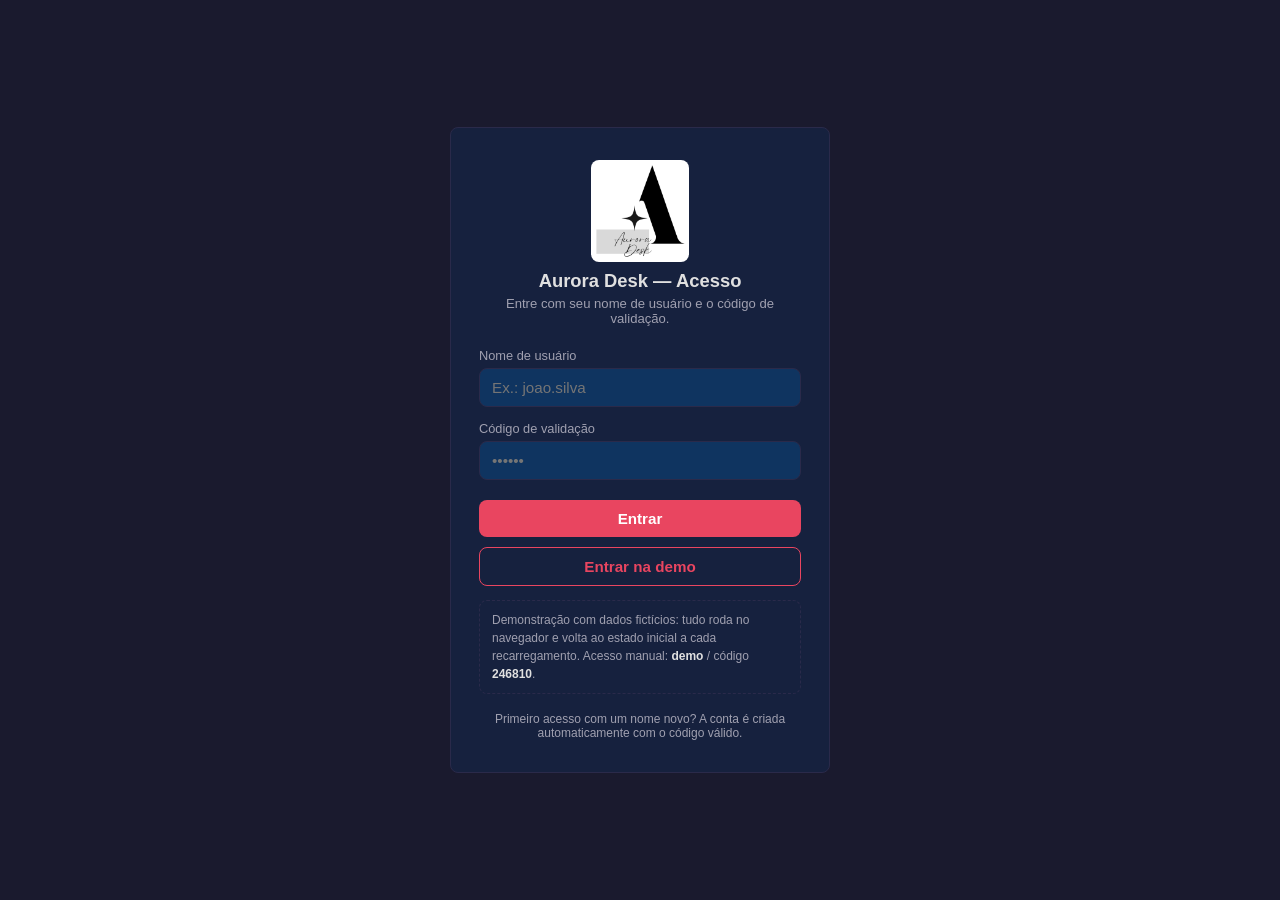
<file: index.html>
<!DOCTYPE html>
<html lang="pt-BR">
<head>
  <meta charset="UTF-8">
  <meta name="viewport" content="width=device-width, initial-scale=1.0">
  <title>Aurora Desk — Central de Chamados</title>
  <link rel="icon" type="image/png" href="assets/favicon.png">
  <link rel="stylesheet" href="estilo.css">
  <script src="mock-data.js"></script>
  <script src="mock-firebase.js"></script>
  <script src="app-comum.js"></script>
  <style>
    /* Tokens (:root) e reset agora vêm de estilo.css */

    body {
      font-family: 'Segoe UI', Tahoma, Geneva, Verdana, sans-serif;
      background: var(--bg);
      color: var(--text);
      line-height: 1.6;
      display: flex;
      flex-direction: column;
      min-height: 100vh;
    }

    /* ═══ HEADER ═══════════════════════════════════════════ */
    header {
      background: var(--bg-card);
      border-bottom: 1px solid var(--border);
      padding: 12px 20px;
      display: flex;
      align-items: center;
      gap: 12px;
      flex-wrap: wrap;
      flex-shrink: 0;
      position: sticky;
      top: 0;
      z-index: 100;
      height: var(--header-h);
    }

    .header-logo {
      height: 38px;
      width: auto;
      object-fit: contain;
      flex-shrink: 0;
    }

    .header-titulo {
      font-size: 1.05rem;
      font-weight: 700;
      letter-spacing: 0.3px;
      white-space: nowrap;
      flex-shrink: 0;
    }

    .sync-status {
      font-size: 0.75rem;
      padding: 3px 10px;
      border-radius: 10px;
      white-space: nowrap;
      font-weight: 600;
    }
    .sync-status.online { background: rgba(39,174,96,0.2); color: var(--tag-resolvido); }
    .sync-status.offline { background: rgba(233,69,96,0.2); color: var(--tag-urgente); }
    .sync-status.syncing { background: rgba(52,152,219,0.2); color: var(--tag-pendente); }

    #busca {
      flex: 1;
      min-width: 180px;
      padding: 8px 14px;
      border: 1px solid var(--border);
      border-radius: var(--radius);
      background: var(--bg-input);
      color: var(--text);
      font-size: 0.9rem;
      outline: none;
      transition: border-color 0.2s;
    }
    #busca:focus { border-color: var(--accent); }

    .btn {
      padding: 7px 14px;
      border: none;
      border-radius: var(--radius);
      cursor: pointer;
      font-size: 0.85rem;
      font-weight: 600;
      transition: opacity 0.2s, transform 0.1s;
      white-space: nowrap;
      font-family: inherit;
      line-height: 1.2;
    }
    .btn:hover { opacity: 0.85; }
    .btn:active { transform: scale(0.97); }
    .btn-primary { background: var(--accent); color: #fff; }
    .btn-secondary { background: var(--bg-input); color: var(--text); border: 1px solid var(--border); }

    #result-count { font-size: 0.8rem; color: var(--text-muted); }

    /* ═══ LAYOUT PRINCIPAL ═════════════════════════════════ */
    .app-body {
      display: flex;
      flex: 1;
      overflow: hidden;
    }

    /* ═══ PAINEL DE LINKS ══════════════════════════════════ */
    .links-panel {
      width: var(--panel-w-collapsed);
      background: var(--bg-card);
      border-right: 1px solid var(--border);
      display: flex;
      flex-direction: column;
      align-items: center;
      padding: 10px 0;
      gap: 4px;
      transition: width 0.25s ease;
      overflow: hidden;
      flex-shrink: 0;
      height: calc(100vh - var(--header-h));
      position: sticky;
      top: var(--header-h);
      z-index: 50;
    }

    .links-panel.expanded {
      width: var(--panel-w-expanded);
      align-items: stretch;
      padding: 0;
    }

    .panel-toggle {
      width: 34px;
      height: 34px;
      border-radius: 6px;
      background: var(--bg-input);
      border: 1px solid var(--border);
      color: var(--text);
      cursor: pointer;
      display: flex;
      align-items: center;
      justify-content: center;
      font-size: 1.1rem;
      margin-bottom: 6px;
      flex-shrink: 0;
      transition: background 0.2s;
    }
    .panel-toggle:hover { background: var(--accent); }

    .links-panel.expanded .panel-toggle {
      width: calc(100% - 16px);
      margin: 8px;
      justify-content: flex-start;
      padding-left: 10px;
      gap: 8px;
      font-size: 0.85rem;
    }

    .panel-categories {
      display: flex;
      flex-direction: column;
      align-items: center;
      gap: 2px;
      width: 100%;
    }

    .panel-cat-btn {
      width: 38px;
      height: 38px;
      border-radius: 8px;
      background: transparent;
      border: 2px solid transparent;
      color: var(--text-muted);
      cursor: pointer;
      display: flex;
      align-items: center;
      justify-content: center;
      font-size: 1.2rem;
      transition: all 0.2s;
    }
    .panel-cat-btn:hover { background: var(--bg-input); color: var(--text); }
    .panel-cat-btn.active { border-color: var(--accent); color: var(--accent); background: rgba(233,69,96,0.1); }

    .links-panel.expanded .panel-cat-btn {
      width: calc(100% - 16px);
      margin: 0 8px;
      border-radius: 6px;
      justify-content: flex-start;
      padding-left: 12px;
      gap: 10px;
      font-size: 0.9rem;
      height: 36px;
    }

    .panel-cat-btn .cat-label { display: none; font-size: 0.85rem; white-space: nowrap; }
    .links-panel.expanded .panel-cat-btn .cat-label { display: inline; }

    .panel-cat-btn .cat-count { display: none; }
    .links-panel.expanded .panel-cat-btn .cat-count {
      display: inline;
      margin-left: auto;
      font-size: 0.7rem;
      color: var(--text-muted);
      background: var(--bg-input);
      padding: 1px 7px;
      border-radius: 10px;
    }

    .panel-add-cat {
      width: 34px;
      height: 34px;
      border-radius: 6px;
      background: transparent;
      border: 1px dashed var(--border);
      color: var(--text-muted);
      cursor: pointer;
      display: flex;
      align-items: center;
      justify-content: center;
      font-size: 1rem;
      margin-top: auto;
      margin-bottom: 8px;
      flex-shrink: 0;
      transition: all 0.2s;
    }
    .panel-add-cat:hover { border-color: var(--accent); color: var(--accent); }

    .links-panel.expanded .panel-add-cat {
      width: calc(100% - 16px);
      margin: 0 8px 8px;
      border-radius: 6px;
      font-size: 0.85rem;
      gap: 6px;
      height: 32px;
    }

    .panel-add-cat .add-label { display: none; }
    .links-panel.expanded .panel-add-cat .add-label { display: inline; }

    .panel-content {
      display: none;
      flex-direction: column;
      flex: 1;
      overflow: hidden;
      width: 100%;
    }
    .links-panel.expanded .panel-content { display: flex; }

    .panel-search { padding: 8px 12px; border-bottom: 1px solid var(--border); }
    .panel-search input {
      width: 100%;
      padding: 8px 10px;
      border: 1px solid var(--border);
      border-radius: 6px;
      background: var(--bg-input);
      color: var(--text);
      font-size: 0.85rem;
      outline: none;
    }
    .panel-search input:focus { border-color: var(--accent); }

    .panel-filter { padding: 4px 10px; }
    .panel-filter select {
      width: 100%;
      padding: 7px 10px;
      border: 1px solid var(--border);
      border-radius: 6px;
      background: var(--bg-input);
      color: var(--text);
      font-size: 0.8rem;
      font-family: inherit;
      outline: none;
    }
    .panel-filter select:focus { border-color: var(--accent); }

    .panel-links-list {
      flex: 1;
      overflow-y: auto;
      padding: 8px;
      display: flex;
      flex-direction: column;
      gap: 2px;
    }

    .panel-link-item {
      display: flex;
      align-items: center;
      gap: 8px;
      padding: 7px 10px;
      border-radius: 6px;
      cursor: pointer;
      transition: background 0.15s;
      text-decoration: none;
      color: var(--text);
    }
    .panel-link-item:hover { background: var(--bg-input); }

    .panel-link-item .link-name {
      flex: 1;
      font-size: 0.82rem;
      white-space: nowrap;
      overflow: hidden;
      text-overflow: ellipsis;
    }

    .panel-link-item .link-actions { display: none; gap: 2px; }
    .panel-link-item:hover .link-actions { display: flex; }

    .panel-link-item .link-actions button {
      background: none;
      border: none;
      color: var(--text-muted);
      cursor: pointer;
      padding: 2px 4px;
      border-radius: 3px;
      font-size: 0.75rem;
    }
    .panel-link-item .link-actions button:hover { color: var(--text); }
    .panel-link-item .link-actions button.excluir-link:hover { color: var(--tag-urgente); }

    .panel-link-item.contato-item {
      flex-direction: column;
      align-items: stretch;
      gap: 6px;
      padding: 10px;
    }

    .contato-info {
      display: flex;
      flex-direction: column;
      gap: 1px;
    }
    .contato-nome { font-size: 0.85rem; font-weight: 600; }
    .contato-empresa { font-size: 0.72rem; color: var(--text-muted); }

    .contato-telefone { margin: 0; }

    .panel-link-item.contato-item .link-actions {
      display: none;
      position: absolute;
      top: 8px;
      right: 8px;
    }
    .panel-link-item.contato-item:hover .link-actions { display: flex; }
    .panel-link-item.contato-item { position: relative; }

    .panel-link-item .link-url-preview {
      display: none;
      font-size: 0.65rem;
      color: var(--text-muted);
      white-space: nowrap;
      overflow: hidden;
      text-overflow: ellipsis;
      max-width: 150px;
    }
    .panel-links-list:hover .panel-link-item .link-url-preview { display: block; }

    .panel-cat-header {
      font-size: 0.65rem;
      color: var(--text-muted);
      padding: 8px 10px 2px;
      text-transform: uppercase;
      letter-spacing: 0.5px;
    }

    .panel-empty-msg {
      text-align: center;
      color: var(--text-muted);
      font-size: 0.78rem;
      padding: 20px 10px;
    }

    .panel-add-link-btn {
      margin: 8px;
      padding: 8px;
      border-radius: 6px;
      background: var(--accent);
      color: #fff;
      border: none;
      cursor: pointer;
      font-size: 0.82rem;
      font-weight: 600;
      transition: opacity 0.2s;
    }
    .panel-add-link-btn:hover { opacity: 0.85; }

    /* ═══ CONTEÚDO PRINCIPAL ═══════════════════════════════ */
    .main-content {
      flex: 1;
      min-width: 0;
      overflow-y: auto;
      height: calc(100vh - var(--header-h));
    }

    .main-content main {
      max-width: 1200px;
      margin: 0 auto;
      padding: 20px;
    }

    /* ═══ CHAMADOS ═════════════════════════════════════════ */
    details {
      margin-bottom: 16px;
      border: 1px solid var(--border);
      border-radius: var(--radius);
      overflow: hidden;
    }

    summary {
      background: var(--bg-card);
      padding: 12px 18px;
      cursor: pointer;
      font-weight: 600;
      font-size: 1rem;
      display: flex;
      justify-content: space-between;
      align-items: center;
      user-select: none;
      transition: background 0.2s;
    }
    summary:hover { background: #1b2a4a; }

    summary .count {
      background: var(--bg-input);
      padding: 2px 10px;
      border-radius: 12px;
      font-size: 0.75rem;
      color: var(--text-muted);
    }

    .cards-grid {
      padding: 14px;
      display: grid;
      grid-template-columns: repeat(auto-fill, minmax(320px, 1fr));
      gap: 14px;
    }

    .card {
      background: var(--bg-card);
      border: 1px solid var(--border);
      border-radius: var(--radius);
      padding: 16px;
      display: flex;
      flex-direction: column;
      gap: 8px;
      transition: border-color 0.2s;
    }
    .card:hover { border-color: var(--accent); }
    .card.hidden { display: none; }

    .card-header { display: flex; justify-content: space-between; align-items: flex-start; gap: 8px; }
    .card-header h3 { font-size: 0.95rem; flex: 1; }

    .card-actions { display: flex; gap: 4px; }
    .card-actions button {
      background: none;
      border: none;
      color: var(--text-muted);
      cursor: pointer;
      font-size: 0.85rem;
      padding: 2px 6px;
      border-radius: 4px;
      transition: color 0.2s, background 0.2s;
    }
    .card-actions button:hover { color: var(--text); background: rgba(255,255,255,0.05); }
    .card-actions button.excluir:hover { color: var(--tag-urgente); }

    .tags { display: flex; gap: 6px; flex-wrap: wrap; }
    .tag {
      padding: 2px 10px;
      border-radius: 12px;
      font-size: 0.7rem;
      font-weight: 600;
      text-transform: uppercase;
      letter-spacing: 0.5px;
    }
    .tag-urgente { background: var(--tag-urgente); color: #fff; }
    .tag-frequente { background: var(--tag-frequente); color: #1a1a2e; }
    .tag-resolvido { background: var(--tag-resolvido); color: #fff; }
    .tag-pendente { background: var(--tag-pendente); color: #fff; }

    .descricao { font-size: 0.85rem; color: var(--text-muted); }
    .passos { padding-left: 20px; font-size: 0.85rem; }
    .passos li { margin-bottom: 3px; }

    .comando-block {
      background: #0d1117;
      border: 1px solid var(--border);
      border-radius: 6px;
      padding: 8px 12px;
      display: flex;
      align-items: center;
      justify-content: space-between;
      gap: 8px;
    }
    .comando-block code {
      font-family: 'Consolas', 'Courier New', monospace;
      font-size: 0.8rem;
      color: #7ee787;
      overflow-x: auto;
      white-space: nowrap;
      flex: 1;
    }

    .btn-copiar {
      background: var(--bg-input);
      border: 1px solid var(--border);
      color: var(--text-muted);
      padding: 3px 8px;
      border-radius: 4px;
      cursor: pointer;
      font-size: 0.72rem;
      white-space: nowrap;
      transition: color 0.2s;
    }
    .btn-copiar:hover { color: var(--text); }

    .query-blocks { display: flex; flex-direction: column; gap: 10px; margin-top: 6px; }
    .query-item { border: 1px solid var(--border); border-radius: 8px; background: var(--bg-card); overflow: hidden; }
    .query-head { display: flex; align-items: center; gap: 8px; width: 100%; padding: 6px 12px; border-bottom: 1px solid var(--border); box-sizing: border-box; }
    .query-head-spacer { flex: 1; }
    .query-resumo { font-size: 0.82rem; color: var(--text); word-break: break-word; }
    .btn-copy-query {
      flex: 0 0 auto; background: var(--bg-input); border: 1px solid var(--border);
      color: var(--text-muted); border-radius: 6px; cursor: pointer;
      font-size: 0.75rem; padding: 3px 10px; white-space: nowrap;
    }
    .btn-copy-query:hover { color: var(--text); border-color: var(--accent); }
    .query-code {
      margin: 0; padding: 10px 12px; overflow-x: auto;
      font-family: Consolas, 'Courier New', monospace; font-size: 0.8rem;
      color: #7ee787; background: var(--bg-input); line-height: 1.5;
      white-space: pre-wrap; word-break: break-word;
    }

    .linhas-queries { display: flex; flex-direction: column; gap: 10px; }
    .linha-query {
      display: flex; flex-direction: column; gap: 6px;
      border: 1px solid var(--border); border-radius: 8px;
      padding: 10px; background: var(--bg-card);
    }
    .linha-query-topo { display: flex; gap: 8px; align-items: center; }
    .linha-query-topo input { flex: 1; }
    .linha-query textarea { min-height: 64px; font-family: Consolas, 'Courier New', monospace; font-size: 0.82rem; resize: vertical; }
    .linha-query .btn-remove-query {
      background: var(--bg-input); border: 1px solid var(--border);
      color: var(--accent); border-radius: 6px; cursor: pointer;
      padding: 4px 10px; font-size: 0.8rem; white-space: nowrap;
    }
    .btn-add-query {
      margin-top: 8px; background: var(--bg-input); border: 1px solid var(--border);
      color: var(--text-muted); border-radius: 6px; cursor: pointer;
      padding: 5px 12px; font-size: 0.8rem;
    }
    .btn-add-query:hover { color: var(--text); border-color: var(--accent); }

    .card-images { display: flex; gap: 10px; flex-wrap: wrap; }
    .card-images img {
      width: 210px;
      height: 140px;
      border-radius: 6px;
      border: 1px solid var(--border);
      cursor: pointer;
      transition: transform 0.2s;
      object-fit: contain;
      background: #06060a;
    }
    .card-images img:hover { transform: scale(1.03); }

    .card-date { font-size: 0.7rem; color: var(--text-muted); text-align: right; }

    .storage-warning {
      background: rgba(245,166,35,0.15);
      border: 1px solid var(--tag-frequente);
      border-radius: 6px;
      padding: 10px 16px;
      font-size: 0.82rem;
      color: var(--tag-frequente);
      display: none;
      margin-bottom: 14px;
    }
    .storage-warning.visible { display: block; }

    /* ═══ MODAIS ═══════════════════════════════════════════ */
    .modal-overlay {
      display: none;
      position: fixed;
      inset: 0;
      background: rgba(0,0,0,0.7);
      z-index: 200;
      justify-content: center;
      align-items: flex-start;
      padding: 40px 20px;
      overflow-y: auto;
    }
    .modal-overlay.active { display: flex; }

    .modal {
      background: var(--bg-card);
      border: 1px solid var(--border);
      border-radius: var(--radius);
      padding: 24px;
      width: 100%;
      max-width: 560px;
      display: flex;
      flex-direction: column;
      gap: 14px;
    }
    .modal h2 { font-size: 1.15rem; }

    .form-group { display: flex; flex-direction: column; gap: 5px; }
    .form-group label { font-size: 0.82rem; color: var(--text-muted); font-weight: 600; }

    .form-group input,
    .form-group textarea,
    .form-group select {
      padding: 9px 12px;
      border: 1px solid var(--border);
      border-radius: 6px;
      background: var(--bg-input);
      color: var(--text);
      font-size: 0.88rem;
      font-family: inherit;
      outline: none;
      transition: border-color 0.2s;
    }
    .form-group input:focus,
    .form-group textarea:focus,
    .form-group select:focus { border-color: var(--accent); }

    .form-group textarea { resize: vertical; min-height: 70px; }

    .checkbox-group { display: flex; gap: 12px; flex-wrap: wrap; }
    .checkbox-group label { display: flex; align-items: center; gap: 4px; cursor: pointer; font-weight: 400; }

    .image-upload-area {
      border: 2px dashed var(--border);
      border-radius: 6px;
      padding: 18px;
      text-align: center;
      color: var(--text-muted);
      cursor: pointer;
      transition: border-color 0.2s, background 0.2s;
      position: relative;
    }
    .image-upload-area:hover { border-color: var(--accent); background: rgba(233,69,96,0.05); }
    .image-upload-area input[type="file"] { position: absolute; inset: 0; opacity: 0; cursor: pointer; }

    .image-preview-container { display: flex; gap: 8px; flex-wrap: wrap; }
    .image-preview-item { position: relative; }
    .image-preview-item img { max-width: 100px; max-height: 75px; border-radius: 6px; border: 1px solid var(--border); object-fit: cover; }
    .image-preview-item button {
      position: absolute; top: -6px; right: -6px;
      background: var(--tag-urgente); color: #fff; border: none;
      border-radius: 50%; width: 18px; height: 18px;
      cursor: pointer; font-size: 0.65rem;
      display: flex; align-items: center; justify-content: center;
    }

    .modal-actions { display: flex; gap: 10px; justify-content: flex-end; }

    /* Lightbox */
    .lightbox {
      display: none;
      position: fixed; inset: 0;
      background: rgba(0,0,0,0.92);
      z-index: 300;
      justify-content: center; align-items: center;
      cursor: pointer;
      overflow: hidden;
      touch-action: none;
    }
    .lightbox.active { display: flex; }
    .lightbox img {
      max-width: 90vw;
      max-height: 90vh;
      border-radius: 8px;
      object-fit: contain;
      transform-origin: 50% 50%;
      user-select: none;
      -webkit-user-select: none;
      will-change: transform;
      transition: none;
    }
    .lightbox-controls {
      position: fixed;
      bottom: 22px;
      left: 50%;
      transform: translateX(-50%);
      display: flex;
      gap: 8px;
      background: rgba(10,10,14,0.8);
      border: 1px solid var(--border);
      border-radius: 8px;
      padding: 6px;
      z-index: 5;
    }
    .lightbox-controls button {
      background: #23232c;
      color: #fff;
      border: none;
      border-radius: 6px;
      width: 36px;
      height: 36px;
      cursor: pointer;
      font-size: 1.05rem;
      line-height: 1;
      display: flex;
      align-items: center;
      justify-content: center;
    }
    .lightbox-controls button:hover { background: var(--accent); }
    .lightbox-controls button:disabled { opacity: 0.35; cursor: default; }
    .lightbox-controls button:disabled:hover { background: #23232c; }
    .lightbox-hint {
      position: fixed;
      bottom: 70px;
      left: 50%;
      transform: translateX(-50%);
      color: rgba(255,255,255,0.55);
      font-size: 0.72rem;
      z-index: 5;
      pointer-events: none;
      white-space: nowrap;
    }

    .link-icon { font-size: 0.85rem; flex-shrink: 0; }

    .toast {
      position: fixed;
      bottom: 20px;
      left: 50%;
      transform: translateX(-50%) translateY(20px);
      background: var(--bg-card);
      color: var(--text);
      border: 1px solid var(--accent);
      padding: 10px 20px;
      border-radius: var(--radius);
      font-size: 0.85rem;
      opacity: 0;
      transition: all 0.3s;
      z-index: 400;
      pointer-events: none;
    }
    .toast.show { opacity: 1; transform: translateX(-50%) translateY(0); }

    /* Modal de Link */
    .link-type-toggle {
      display: flex;
      border: 1px solid var(--border);
      border-radius: 6px;
      overflow: hidden;
    }
    .link-type-toggle button {
      flex: 1; padding: 8px; border: none;
      background: var(--bg-input); color: var(--text-muted);
      cursor: pointer; font-size: 0.82rem; transition: all 0.2s;
    }
    .link-type-toggle button.active { background: var(--accent); color: #fff; }

    .ecommerce-fields { display: none; }
    .ecommerce-fields.visible { display: flex; flex-direction: column; gap: 6px; }

    .url-preview {
      background: #0d1117;
      border: 1px solid var(--border);
      border-radius: 6px;
      padding: 8px 12px;
      font-family: 'Consolas', 'Courier New', monospace;
      font-size: 0.78rem;
      color: #7ee787;
      word-break: break-all;
      min-height: 34px;
    }

    /* ═══ MOBILE ═══════════════════════════════════════════ */
    .mobile-overlay {
      display: none;
      position: fixed; inset: 0;
      background: rgba(0,0,0,0.5);
      z-index: 40;
    }
    .mobile-overlay.active { display: block; }

    @media (max-width: 700px) {
      header { height: auto; padding: 10px 14px; }
      .header-logo { height: 30px; }
      #busca { min-width: 0; width: 100%; }

      .links-panel {
        position: fixed;
        left: 0; top: 0;
        height: 100vh;
        z-index: 60;
        transform: translateX(-100%);
        transition: transform 0.25s ease;
      }
      .links-panel.mobile-open { transform: translateX(0); }
      .links-panel.expanded { width: var(--panel-w-expanded); }

      .cards-grid { grid-template-columns: 1fr; }
    }
  </style>
</head>
<body>
  <header>
    <img src="assets/logo.png" alt="Logo" class="header-logo">
    <span class="header-titulo">Aurora Desk</span>
    <input type="text" id="busca" placeholder="Buscar por problema, solução, comando...">
    <button class="btn btn-primary" onclick="abrirModal()">+ Novo Caso</button>
    <a class="btn btn-secondary" href="anotacoes.html" style="text-decoration:none; display:inline-block;">Anotações</a>
    <a class="btn btn-secondary" href="chamados.html" style="text-decoration:none; display:inline-block;">Chamados Ativos</a>
    <a class="btn btn-secondary" href="ranking.html" style="text-decoration:none; display:inline-block;">Ranking</a>
    <button class="btn btn-secondary" onclick="exportarDados()" title="Baixar backup de todas as coleções (casos, links, chamados, anotações, senhas)">Exportar</button>
    <label class="btn btn-secondary" title="Importar backup .json" style="cursor:pointer; margin:0;">
      Importar
      <input type="file" id="import-file" accept=".json,application/json" style="display:none;" onchange="importarDados(event)">
    </label>
    <span class="sync-status syncing" id="sync-status" style="display:none;" title="Usuário / conexão">● usuário</span>
    <button class="btn btn-secondary" id="btn-sair" style="display:none;" onclick="sair()">Sair</button>
    <span id="result-count"></span>
  </header>

  <div class="app-body">
    <aside class="links-panel" id="links-panel">
      <button class="panel-toggle" onclick="togglePanel()" title="Menu de Links">≡</button>
      <div class="panel-categories" id="panel-categories"></div>
      <button class="panel-add-cat" onclick="abrirModalCategoria()" title="Nova categoria">
        <span>+</span>
        <span class="add-label">Nova categoria</span>
      </button>
      <div class="panel-content" id="panel-content">
        <div class="panel-search">
          <input type="text" id="busca-links" placeholder="Buscar link..." oninput="buscarLinks()">
        </div>
        <div class="panel-filter" id="filtro-localidade-wrap" style="display:none;">
          <select id="filtro-localidade" onchange="buscarLinks()">
            <option value="">Todas as localidades</option>
          </select>
        </div>
        <div class="panel-links-list" id="panel-links-list"></div>
        <button class="panel-add-link-btn" id="panel-add-btn" onclick="abrirModalAdicionar()">+ Novo Link</button>
      </div>
    </aside>
    <div class="mobile-overlay" id="mobile-overlay" onclick="fecharPanelMobile()"></div>

    <div class="main-content">
      <main>
        <details open data-category="hardware">
          <summary>Hardware <span class="count">0</span></summary>
          <div class="cards-grid"></div>
        </details>
        <details open data-category="software">
          <summary>Software / Sistema de Gestão <span class="count">0</span></summary>
          <div class="cards-grid"></div>
        </details>
        <details open data-category="rede">
          <summary>Rede / Conectividade <span class="count">0</span></summary>
          <div class="cards-grid"></div>
        </details>
        <details open data-category="configuracao">
          <summary>Configuração <span class="count">0</span></summary>
          <div class="cards-grid"></div>
        </details>
        <details open data-category="diversos">
          <summary>Diversos <span class="count">0</span></summary>
          <div class="cards-grid"></div>
        </details>
        <details open data-category="queries">
          <summary>Queries <span class="count">0</span></summary>
          <div class="cards-grid"></div>
        </details>
      </main>
    </div>
  </div>

  <!-- Modal Novo/Editar Caso -->
  <div class="modal-overlay" id="modal">
    <div class="modal">
      <h2 id="modal-titulo">Novo Caso</h2>
      <div class="form-group">
        <label>Título do problema</label>
        <input type="text" id="campo-titulo" placeholder="Ex: Impressora não imprime">
      </div>
      <div class="form-group">
        <label>Categoria</label>
        <select id="campo-categoria">
          <option value="hardware">Hardware</option>
          <option value="software">Software / Sistema de Gestão</option>
          <option value="rede">Rede / Conectividade</option>
          <option value="configuracao">Configuração</option>
          <option value="diversos">Diversos</option>
          <option value="queries">Queries</option>
        </select>
      </div>
      <div class="form-group" id="grupo-tags">
        <label>Tags</label>
        <div class="checkbox-group">
          <label><input type="checkbox" value="urgente"> Urgente</label>
          <label><input type="checkbox" value="frequente"> Frequente</label>
          <label><input type="checkbox" value="resolvido"> Resolvido</label>
          <label><input type="checkbox" value="pendente"> Pendente</label>
        </div>
      </div>
      <div class="form-group" id="grupo-descricao">
        <label id="label-descricao">Descrição do problema</label>
        <textarea id="campo-descricao" placeholder="Descreva o que acontece..."></textarea>
      </div>
      <div class="form-group" id="grupo-query" style="display:none;">
        <label>Queries</label>
        <div class="linhas-queries" id="lista-queries"></div>
        <button class="btn-add-query" type="button" onclick="adicionarLinhaQuery()">+ Adicionar query</button>
      </div>
      <div class="form-group" id="grupo-passos">
        <label>Passo a passo da solução</label>
        <textarea id="campo-passos" placeholder="1. Verificar...&#10;2. Reiniciar...&#10;3. ..." style="min-height: 100px;"></textarea>
      </div>
      <div class="form-group" id="grupo-comandos">
        <label>Comandos úteis (um por linha)</label>
        <textarea id="campo-comandos" placeholder="net stop spooler&#10;net start spooler"></textarea>
      </div>
      <div class="form-group" id="grupo-notas">
        <label>Notas adicionais</label>
        <textarea id="campo-notas" placeholder="Observações, links úteis, etc." style="min-height: 50px;"></textarea>
      </div>
      <div class="form-group" id="grupo-imagens">
        <label>Imagens</label>
        <div class="image-upload-area" id="upload-area">
          Arraste imagens aqui ou clique para selecionar
          <input type="file" id="campo-imagens" accept="image/*" multiple>
        </div>
        <div class="image-preview-container" id="image-preview"></div>
      </div>
      <div class="modal-actions">
        <button class="btn btn-secondary" onclick="fecharModal()">Cancelar</button>
        <button class="btn btn-primary" onclick="salvarCaso()">Salvar</button>
      </div>
    </div>
  </div>

  <!-- Lightbox -->
  <div class="lightbox" id="lightbox">
    <img id="lightbox-img" src="" alt="Imagem ampliada">
    <div class="lightbox-hint" id="lightbox-hint">Role p/ zoom · arraste p/ mover · clique p/ alternar</div>
    <div class="lightbox-controls">
      <button id="btn-menos" title="Reduzir">−</button>
      <button id="btn-mais" title="Ampliar">+</button>
      <button id="btn-reset" title="Ajustar à tela">⟲</button>
      <button id="btn-download" title="Baixar imagem">↧</button>
    </div>
  </div>

  <!-- Modal Novo/Editar Link -->
  <div class="modal-overlay" id="modal-link">
    <div class="modal">
      <h2 id="modal-link-titulo">Novo Link</h2>
      <div class="form-group">
        <label>Nome</label>
        <input type="text" id="campo-link-nome" placeholder="Ex: Terminal Aurora Centro">
      </div>
      <div class="form-group">
        <label>Categoria</label>
        <select id="campo-link-categoria"></select>
      </div>
      <div class="form-group">
        <label>Tipo de link</label>
        <div class="link-type-toggle">
          <button class="active" onclick="alternarTipoLink('normal', this)">Link normal</button>
          <button onclick="alternarTipoLink('ecommerce', this)">Ecommerce</button>
        </div>
      </div>
      <div class="form-group" id="campo-link-url-group">
        <label>URL</label>
        <input type="url" id="campo-link-url" placeholder="https://exemplo.com">
      </div>
      <div class="ecommerce-fields" id="ecommerce-fields">
        <div class="form-group">
          <label>URL Base</label>
          <input type="url" id="campo-link-urlbase" placeholder="https://painel.aurora.example/ecommerce/" oninput="atualizarPreviewEcommerce()">
        </div>
        <div class="form-group">
          <label>Identificador do terminal</label>
          <input type="text" id="campo-link-identificador" placeholder="aurora-centro" oninput="atualizarPreviewEcommerce()">
        </div>
        <div class="form-group">
          <label>Preview</label>
          <div class="url-preview" id="ecommerce-preview">—</div>
        </div>
      </div>
      <div class="modal-actions">
        <button class="btn btn-secondary" onclick="fecharModalLink()">Cancelar</button>
        <button class="btn btn-primary" onclick="salvarLink()">Salvar</button>
      </div>
    </div>
  </div>

  <!-- Modal Novo/Editar Contato -->
  <div class="modal-overlay" id="modal-contato">
    <div class="modal" style="max-width: 420px;">
      <h2 id="modal-contato-titulo">Novo Contato</h2>
      <div class="form-group">
        <label>Nome do contato</label>
        <input type="text" id="campo-contato-nome" placeholder="Ex: João da Silva">
      </div>
      <div class="form-group">
        <label>Terminal / Empresa</label>
        <input type="text" id="campo-contato-empresa" placeholder="Ex: Terminal Aurora Centro">
      </div>
      <div class="form-group" id="grupo-contato-localidade" style="display:none;">
        <label>Localidade</label>
        <input type="text" id="campo-contato-localidade" placeholder="Ex: Ponta Grossa">
      </div>
      <div class="form-group">
        <label id="label-contato-numero">Telefone</label>
        <input type="tel" id="campo-contato-telefone" placeholder="(11) 99999-9999">
      </div>
      <div class="modal-actions">
        <button class="btn btn-secondary" onclick="fecharModalContato()">Cancelar</button>
        <button class="btn btn-primary" onclick="salvarContato()">Salvar</button>
      </div>
    </div>
  </div>

  <!-- Modal Nova Categoria -->
  <div class="modal-overlay" id="modal-categoria">
    <div class="modal" style="max-width: 380px;">
      <h2 id="modal-cat-titulo">Nova Categoria</h2>
      <div class="form-group">
        <label>Ícone (emoji)</label>
        <input type="text" id="campo-cat-icone" placeholder="Ex: 📋" maxlength="4">
      </div>
      <div class="form-group">
        <label>Nome</label>
        <input type="text" id="campo-cat-nome" placeholder="Ex: Meus Links">
      </div>
      <div class="modal-actions">
        <button class="btn btn-secondary" onclick="fecharModalCategoria()">Cancelar</button>
        <button class="btn btn-primary" onclick="salvarCategoria()">Salvar</button>
      </div>
    </div>
  </div>

  <script>
    // ═══ FIREBASE ═════════════════════════════════════════
    // Firebase (config/init), db, auth e helpers comuns vêm de app-comum.js

    // ═══ ESTADO ═══════════════════════════════════════════
    const LS_STATE = 'aurora_desk_estado';
    const LS_SCROLL = 'aurora_desk_scroll';
    const LS_LINK_PANEL = 'aurora_desk_link_panel';
    const MAX_IMAGE_WIDTH = 1920;
    const MAX_IMAGE_HEIGHT = 1080;

    let casos = [];
    let editandoId = null;
    let imagensTemp = [];
    let links = [];
    let linkCategorias = [];
    let linkEditandoId = null;
    let catEditandoId = null;
    let linkTipoAtual = 'normal';
    let catAtiva = null;
    let unsubscribeCasos = null;
    let unsubscribeLinks = null;
    let unsubscribeCats = null;

    // ═══ STATUS DE CONEXÃO ═══════════════════════════════
    let syncEstado = 'syncing';
    let usuarioNome = '';
    function renderChip() {
      const el = document.getElementById('sync-status');
      el.className = 'sync-status ' + syncEstado;
      el.textContent = '● ' + (usuarioNome || 'usuário');
      el.title = 'Usuário: ' + (usuarioNome || '—') + ' — ' +
        (syncEstado === 'online' ? 'Conectado' : syncEstado === 'syncing' ? 'Sincronizando' : 'Offline');
    }
    function setSyncStatus(status) {
      syncEstado = status;
      renderChip();
    }

    if (typeof db.enableNetwork === 'function') {
      db.enableNetwork().then(() => setSyncStatus('online')).catch(() => setSyncStatus('offline'));
    } else {
      setSyncStatus('online');
    }

    // ═══ INICIALIZAÇÃO ════════════════════════════════════
    async function init() {
      carregarEstado();
      restaurarScroll();
      configurarBusca();
      configurarCamposCategoria();
      configurarUpload();
      initLightbox();
      escutarCasos();
      escutarLinks();
      escutarCategorias();
    }

    // ═══ FIREBASE: ESCUTAR DADOS EM TEMPO REAL ════════════
    let _seedVerificado = false;
    function escutarCasos() {
      setSyncStatus('syncing');
      unsubscribeCasos = db.collection('casos').onSnapshot(
        snapshot => {
          casos = [];
          snapshot.forEach(doc => casos.push({ id: doc.id, ...doc.data() }));
          if (casos.length === 0 && !_seedVerificado) {
            _seedVerificado = true;
            db.collection('config').doc('aplicacao').get()
              .then(snap => {
                if (snap.exists && snap.data().semeado) return;
                getExemplos().forEach(c => db.collection('casos').doc(c.id).set(c).catch(() => {}));
                return db.collection('config').doc('aplicacao').set({ semeado: true }, { merge: true });
              })
              .catch(err => console.error('Erro ao verificar semente:', err));
          }
          renderizarTodos();
          setSyncStatus('online');
        },
        error => {
          console.error('Erro ao escutar casos:', error);
          setSyncStatus('offline');
          const ls = localStorage.getItem('aurora_desk_casos_fallback');
          if (ls) { try { casos = JSON.parse(ls); renderizarTodos(); } catch {} }
        }
      );
    }

    function escutarLinks() {
      unsubscribeLinks = db.collection('links').onSnapshot(
        snapshot => {
          links = [];
          snapshot.forEach(doc => links.push({ id: doc.id, ...doc.data() }));
          renderizarLinksPainel();
        },
        error => {
          console.error('Erro ao escutar links:', error);
        }
      );
    }

    function escutarCategorias() {
      unsubscribeCats = db.collection('config').doc('categorias').onSnapshot(
        doc => {
          if (doc.exists && doc.data().lista) {
            linkCategorias = doc.data().lista;
          } else {
            linkCategorias = getCategoriasPadrao();
            db.collection('config').doc('categorias').set({ lista: linkCategorias }).catch(() => {});
          }
          renderizarCategoriasPainel();
          renderizarLinksPainel();
        },
        error => {
          console.error('Erro ao escutar categorias:', error);
          linkCategorias = getCategoriasPadrao();
          renderizarCategoriasPainel();
        }
      );
    }

    // ═══ FIREBASE: SALVAR DADOS ═══════════════════════════
    async function salvarCasoFirestore(caso) {
      try {
        await db.collection('casos').doc(caso.id).set(caso);
        fallbackSalvarCasos();
        return true;
      } catch (e) {
        console.error('Erro ao salvar caso:', e);
        showToast('Erro ao salvar o caso: ' + (e && e.message ? e.message : e));
        return false;
      }
    }

    async function excluirCasoFirestore(id) {
      try {
        await db.collection('casos').doc(id).delete();
        return true;
      } catch (e) {
        console.error('Erro ao excluir caso:', e);
        showToast('Erro ao excluir o caso: ' + (e && e.message ? e.message : e));
        return false;
      }
    }

    async function salvarLinkFirestore(link) {
      try {
        await db.collection('links').doc(link.id).set(link);
        return true;
      } catch (e) {
        console.error('Erro ao salvar link:', e);
        showToast('Erro ao salvar o link: ' + (e && e.message ? e.message : e));
        return false;
      }
    }

    async function excluirLinkFirestore(id) {
      try {
        await db.collection('links').doc(id).delete();
        return true;
      } catch (e) {
        console.error('Erro ao excluir link:', e);
        showToast('Erro ao excluir o link: ' + (e && e.message ? e.message : e));
        return false;
      }
    }

    async function salvarCategoriasFirestore() {
      try {
        await db.collection('config').doc('categorias').set({ lista: linkCategorias });
      } catch (e) {
        console.error('Erro ao salvar categorias:', e);
      }
    }

    function fallbackSalvarCasos() {
      localStorage.setItem('aurora_desk_casos_fallback', JSON.stringify(casos));
    }

    // ═══ PERSISTÊNCIA DE ESTADO (localStorage - por usuário) ═══
    function carregarEstado() {
      try {
        const estado = JSON.parse(localStorage.getItem(LS_STATE));
        if (estado) {
          document.querySelectorAll('details[data-category]').forEach(det => {
            const cat = det.getAttribute('data-category');
            if (estado[cat] !== undefined) det.open = estado[cat];
          });
        }
      } catch {}
    }

    function salvarEstado() {
      const estado = {};
      document.querySelectorAll('details[data-category]').forEach(det => {
        estado[det.getAttribute('data-category')] = det.open;
      });
      localStorage.setItem(LS_STATE, JSON.stringify(estado));
    }

    document.querySelectorAll('details[data-category]').forEach(det => {
      det.addEventListener('toggle', salvarEstado);
    });

    function salvarScroll() {
      const mainEl = document.querySelector('.main-content');
      if (mainEl) localStorage.setItem(LS_SCROLL, mainEl.scrollTop.toString());
    }

    function restaurarScroll() {
      const y = localStorage.getItem(LS_SCROLL);
      const mainEl = document.querySelector('.main-content');
      if (y && mainEl) mainEl.scrollTop = parseInt(y);
    }

    document.querySelector('.main-content')?.addEventListener('beforeunload', salvarScroll);

    // ═══ RENDERIZAÇÃO ═════════════════════════════════════
    function renderizarTodos() {
      document.querySelectorAll('details[data-category]').forEach(det => {
        const cat = det.getAttribute('data-category');
        const grid = det.querySelector('.cards-grid');
        const casosCat = casos.filter(c => c.categoria === cat);
        grid.innerHTML = '';
        casosCat.forEach(c => grid.appendChild(criarCard(c)));
        det.querySelector('.count').textContent = casosCat.length;
      });
    }

    function criarCard(caso) {
      const div = document.createElement('div');
      div.className = 'card';
      div.setAttribute('data-id', caso.id);

      const tagsHtml = (caso.tags || []).map(t =>
        `<span class="tag tag-${t}">${t}</span>`
      ).join('');

      const passosHtml = caso.passos
        ? `<ol class="passos">${caso.passos.split('\n').filter(l => l.trim()).map(l => `<li>${escapeHtml(l.replace(/^\d+[\.\)]\s*/, ''))}</li>`).join('')}</ol>`
        : '';

      const comandosHtml = caso.comandos
        ? caso.comandos.split('\n').filter(l => l.trim()).map(cmd =>
          `<div class="comando-block">
            <code>${escapeHtml(cmd.trim())}</code>
            <button class="btn-copiar" onclick="copiarComando(this, '${escapeAttr(cmd.trim())}')">Copiar</button>
          </div>`
        ).join('')
        : '';

      const listaQueries = (Array.isArray(caso.queries) ? caso.queries
        : (caso.query ? [{ resumo: '', query: caso.query }] : []))
        .filter(q => q && q.query);

      const queryHtml = listaQueries.length
        ? '<div class="query-blocks">' + listaQueries.map((q, i) =>
            '<div class="query-item">' +
              '<div class="query-head">' +
                '<span class="query-resumo">' + escapeHtml(q.resumo || ('Query ' + (i + 1))) + '</span>' +
                '<span class="query-head-spacer"></span>' +
                '<button type="button" class="btn-copy-query">Copiar</button>' +
              '</div>' +
              '<pre class="query-code">' + escapeHtml(q.query) + '</pre>' +
            '</div>').join('') + '</div>'
        : '';

      const imagensHtml = caso.imagens && caso.imagens.length > 0
        ? `<div class="card-images">${caso.imagens.map(img =>
          `<img src="${img}" alt="Imagem do caso" loading="lazy" onclick="abrirLightbox('${img.replace(/'/g, "\\'")}')">`
        ).join('')}</div>`
        : '';

      const notasHtml = caso.notas
        ? `<div class="descricao" style="font-style:italic; margin-top: 4px;">${escapeHtml(caso.notas)}</div>`
        : '';

      div.innerHTML = `
        <div class="card-header">
          <h3>${escapeHtml(caso.titulo || '')}</h3>
          <div class="card-actions">
            <button onclick="editarCaso('${caso.id}')" title="Editar">✏️</button>
            <button class="excluir" onclick="excluirCaso('${caso.id}')" title="Excluir">🗑️</button>
          </div>
        </div>
        <div class="tags">${tagsHtml}</div>
        <div class="descricao">${escapeHtml(caso.descricao || '')}</div>
        ${passosHtml}
        ${queryHtml}
        ${comandosHtml}
        ${imagensHtml}
        ${notasHtml}
        <div class="card-date">${formatarData(caso.data)}</div>
      `;

      if (queryHtml) {
        div.querySelectorAll('.query-item').forEach(item => {
          const botao = item.querySelector('.btn-copy-query');
          botao.addEventListener('click', () => copiarComando(botao, item.querySelector('.query-code').textContent));
        });
      }

      return div;
    }

    function formatarData(iso) {
      if (!iso) return '';
      const d = new Date(iso);
      return d.toLocaleDateString('pt-BR') + ' ' + d.toLocaleTimeString('pt-BR', { hour: '2-digit', minute: '2-digit' });
    }

    // ═══ QUERIES (múltiplas, mesmo padrão do chamados.html) ═══
    function adicionarLinhaQuery(resumo, query) {
      const container = document.getElementById('lista-queries');
      const linha = document.createElement('div');
      linha.className = 'linha-query';
      linha.innerHTML = `
        <div class="linha-query-topo">
          <input type="text" class="campo-query-resumo" placeholder="Resumo do que a query busca" value="${escapeHtml(resumo || '').replace(/"/g, '&quot;')}">
          <button type="button" class="btn-remove-query" onclick="this.parentElement.parentElement.remove()">Remover</button>
        </div>
        <textarea class="campo-query-sql" placeholder="SELECT TOP 100 * FROM ..."></textarea>
      `;
      if (query) linha.querySelector('.campo-query-sql').value = query;
      container.appendChild(linha);
    }

    function carregarLinhasQuery(caso) {
      const container = document.getElementById('lista-queries');
      container.innerHTML = '';
      const lista = Array.isArray(caso.queries) ? caso.queries
        : (caso.query ? [{ resumo: '', query: caso.query }] : []);
      lista.forEach(q => adicionarLinhaQuery((q && q.resumo) || '', (q && q.query) || ''));
    }

    // ═══ BUSCA ════════════════════════════════════════════
    function alternarCamposPorCategoria() {
      const ehQuery = document.getElementById('campo-categoria').value === 'queries';
      ['grupo-tags', 'grupo-passos', 'grupo-comandos', 'grupo-notas', 'grupo-imagens'].forEach(id => {
        document.getElementById(id).style.display = ehQuery ? 'none' : '';
      });
      document.getElementById('grupo-query').style.display = ehQuery ? '' : 'none';
      document.getElementById('label-descricao').textContent =
        ehQuery ? 'Descrição da Query' : 'Descrição do problema';
    }

    function configurarCamposCategoria() {
      document.getElementById('campo-categoria').addEventListener('change', alternarCamposPorCategoria);
    }

    function configurarBusca() {
      const input = document.getElementById('busca');
      input.addEventListener('input', () => {
        const termo = input.value.toLowerCase().trim();
        let totalVisiveis = 0;
        document.querySelectorAll('.card').forEach(card => {
          const match = !termo || card.textContent.toLowerCase().includes(termo);
          card.classList.toggle('hidden', !match);
          if (match) totalVisiveis++;
        });
        document.querySelectorAll('details[data-category]').forEach(det => {
          const visiveis = det.querySelectorAll('.card:not(.hidden)').length;
          det.style.display = visiveis === 0 && termo ? 'none' : '';
        });
        document.getElementById('result-count').textContent = termo ? `${totalVisiveis} resultado(s)` : '';
      });
    }

    // ═══ MODAL CASO ═══════════════════════════════════════
    function abrirModal(id) {
      editandoId = id || null;
      imagensTemp = [];
      if (id) {
        const caso = casos.find(c => c.id === id);
        if (!caso) return;
        document.getElementById('modal-titulo').textContent = 'Editar Caso';
        document.getElementById('campo-titulo').value = caso.titulo || '';
        document.getElementById('campo-categoria').value = caso.categoria || 'hardware';
        document.getElementById('campo-descricao').value = caso.descricao || '';
        carregarLinhasQuery(caso);
        document.getElementById('campo-passos').value = caso.passos || '';
        document.getElementById('campo-comandos').value = caso.comandos || '';
        document.getElementById('campo-notas').value = caso.notas || '';
        imagensTemp = caso.imagens ? [...caso.imagens] : [];
        document.querySelectorAll('.checkbox-group input').forEach(cb => {
          cb.checked = (caso.tags || []).includes(cb.value);
        });
      } else {
        document.getElementById('modal-titulo').textContent = 'Novo Caso';
        document.getElementById('campo-titulo').value = '';
        document.getElementById('campo-categoria').value = 'hardware';
        document.getElementById('campo-descricao').value = '';
        document.getElementById('lista-queries').innerHTML = '';
        document.getElementById('campo-passos').value = '';
        document.getElementById('campo-comandos').value = '';
        document.getElementById('campo-notas').value = '';
        document.querySelectorAll('.checkbox-group input').forEach(cb => { cb.checked = false; });
      }
      renderizarPreviewImagens();
      alternarCamposPorCategoria();
      document.getElementById('modal').classList.add('active');
      document.getElementById('campo-titulo').focus();
    }

    function fecharModal() {
      document.getElementById('modal').classList.remove('active');
      editandoId = null;
      imagensTemp = [];
    }

    async function salvarCaso() {
      const titulo = document.getElementById('campo-titulo').value.trim();
      const categoria = document.getElementById('campo-categoria').value;
      const descricao = document.getElementById('campo-descricao').value.trim();
      const queries = [...document.querySelectorAll('#lista-queries .linha-query')].map(linha => {
        const resumo = linha.querySelector('.campo-query-resumo').value.trim();
        const query = linha.querySelector('.campo-query-sql').value.trim();
        if (!query) return null;
        return { resumo, query };
      }).filter(Boolean);
      const passos = document.getElementById('campo-passos').value.trim();
      const comandos = document.getElementById('campo-comandos').value.trim();
      const notas = document.getElementById('campo-notas').value.trim();
      const tags = [...document.querySelectorAll('.checkbox-group input:checked')].map(cb => cb.value);

      if (!titulo) { alert('Informe o título do problema.'); return; }

      const bytesImagens = tamanhoImagensBytes(imagensTemp);
      if (bytesImagens > MAX_IMAGENS_DOC) {
        alert(
          `As imagens deste caso somam ${Math.ceil(bytesImagens / 1024)} KB e o limite por registro é 900 KB.\n` +
          'Remova algumas imagens para conseguir salvar.'
        );
        return;
      }

      let caso;
      if (editandoId) {
        const idx = casos.findIndex(c => c.id === editandoId);
        if (idx !== -1) {
          caso = { ...casos[idx], titulo, categoria, descricao, queries, passos, comandos, notas, tags, imagens: [...imagensTemp] };
        }
      } else {
        caso = { id: gerarId(), titulo, categoria, descricao, queries, passos, comandos, notas, tags, imagens: [...imagensTemp], data: new Date().toISOString() };
      }

      if (caso && 'query' in caso) delete caso.query;
      if (caso && usuarioAtual && !caso.ownerUid) caso.ownerUid = usuarioAtual.uid;
      if (caso) {
        const ok = await salvarCasoFirestore(caso);
        if (!ok) return;
      }
      fecharModal();
    }

    function editarCaso(id) { abrirModal(id); }

    async function excluirCaso(id) {
      if (!confirm('Tem certeza que deseja excluir este caso?')) return;
      await excluirCasoFirestore(id);
    }

    // ═══ IMAGENS ═══════════════════════════════════════════
    function configurarUpload() {
      const input = document.getElementById('campo-imagens');
      const area = document.getElementById('upload-area');
      input.addEventListener('change', (e) => { processarArquivos(e.target.files); input.value = ''; });
      area.addEventListener('dragover', (e) => { e.preventDefault(); area.style.borderColor = 'var(--accent)'; });
      area.addEventListener('dragleave', () => { area.style.borderColor = ''; });
      area.addEventListener('drop', (e) => { e.preventDefault(); area.style.borderColor = ''; processarArquivos(e.dataTransfer.files); });
    }

    function processarArquivos(files) {
      [...files].forEach(file => {
        if (!file.type.startsWith('image/')) return;
        if (file.size > 2 * 1024 * 1024) { alert(`Imagem "${file.name}" é muito grande (máx. 2MB).`); return; }
        const reader = new FileReader();
        reader.onload = (e) => {
          redimensionarImagem(e.target.result, (resized) => { imagensTemp.push(resized); renderizarPreviewImagens(); });
        };
        reader.readAsDataURL(file);
      });
    }

    function redimensionarImagem(dataUrl, callback) {
      const img = new Image();
      img.onload = () => {
        let w = img.width, h = img.height;
        if (w > MAX_IMAGE_WIDTH) { h = (h * MAX_IMAGE_WIDTH) / w; w = MAX_IMAGE_WIDTH; }
        if (h > MAX_IMAGE_HEIGHT) { w = (w * MAX_IMAGE_HEIGHT) / h; h = MAX_IMAGE_HEIGHT; }
        const canvas = document.createElement('canvas');
        canvas.width = w; canvas.height = h;
        canvas.getContext('2d').drawImage(img, 0, 0, w, h);
        const webp = canvas.toDataURL('image/webp', 0.8);
        if (webp.length > 50) {
          callback(webp);
        } else {
          callback(canvas.toDataURL('image/jpeg', 0.92));
        }
      };
      img.src = dataUrl;
    }

    function renderizarPreviewImagens() {
      const container = document.getElementById('image-preview');
      container.innerHTML = '';
      imagensTemp.forEach((img, i) => {
        const item = document.createElement('div');
        item.className = 'image-preview-item';
        item.innerHTML = `<img src="${img}" alt="Preview" loading="lazy"><button onclick="removerImagemTemp(${i})">✕</button>`;
        container.appendChild(item);
      });
    }

    function removerImagemTemp(index) { imagensTemp.splice(index, 1); renderizarPreviewImagens(); }

    // ═══ LIGHTBOX COM ZOOM ══════════════════════════════════
    let lbEscala = 1, lbTx = 0, lbTy = 0;
    let lbArrastando = false, lbMoveu = false, lbInicio = null, lbPanInicio = null;

    function lbAplicar() {
      const img = document.getElementById('lightbox-img');
      img.style.transform = `translate(${lbTx}px, ${lbTy}px) scale(${lbEscala})`;
      document.getElementById('btn-menos').disabled = lbEscala <= 1;
      document.getElementById('btn-mais').disabled = lbEscala >= 8;
    }

    function abrirLightbox(src) {
      lbEscala = 1; lbTx = 0; lbTy = 0;
      document.getElementById('lightbox-img').src = src;
      document.getElementById('lightbox').classList.add('active');
      document.getElementById('lightbox-hint').style.display = 'block';
      lbAplicar();
    }

    function fecharLightbox() {
      document.getElementById('lightbox').classList.remove('active');
      lbEscala = 1; lbTx = 0; lbTy = 0;
    }

    function lbZoomPasso(delta) {
      lbEscala = Math.min(8, Math.max(1, Math.round((lbEscala + delta) * 100) / 100));
      lbAplicar();
    }

    function lbBaixar() {
      const img = document.getElementById('lightbox-img');
      const link = document.createElement('a');
      link.href = img.src;
      link.download = img.src.indexOf('image/webp') > -1 ? 'imagem.webp' : 'imagem.jpg';
      link.click();
    }

    function initLightbox() {
      const lb = document.getElementById('lightbox');
      const img = document.getElementById('lightbox-img');

      img.addEventListener('wheel', (e) => {
        e.preventDefault();
        lbZoomPasso(e.deltaY < 0 ? 0.5 : -0.5);
      }, { passive: false });

      img.addEventListener('mousedown', (e) => {
        e.preventDefault();
        lbArrastando = true; lbMoveu = false;
        lbInicio = { x: e.clientX, y: e.clientY };
        lbPanInicio = { tx: lbTx, ty: lbTy };
        img.style.cursor = 'grabbing';
      });
      lb.addEventListener('mousemove', (e) => {
        if (!lbArrastando) return;
        const dx = e.clientX - lbInicio.x, dy = e.clientY - lbInicio.y;
        if (Math.abs(dx) > 4 || Math.abs(dy) > 4) lbMoveu = true;
        if (lbEscala > 1) {
          lbTx = lbPanInicio.tx + dx;
          lbTy = lbPanInicio.ty + dy;
          lbAplicar();
        }
      });
      lb.addEventListener('mouseup', () => {
        if (lbArrastando) {
          if (!lbMoveu) {
            if (lbEscala > 1) { lbEscala = 1; lbTx = 0; lbTy = 0; }
            else { lbEscala = 2.5; }
            lbAplicar();
          }
          img.style.cursor = '';
          lbArrastando = false;
        }
      });

      let toqueInicio = null;
      img.addEventListener('touchstart', (e) => {
        const t = e.touches[0];
        toqueInicio = { x: t.clientX, y: t.clientY, tx: lbTx, ty: lbTy };
        lbMoveu = false;
      }, { passive: true });
      img.addEventListener('touchmove', (e) => {
        if (!toqueInicio) return;
        e.preventDefault();
        const t = e.touches[0];
        const dx = t.clientX - toqueInicio.x, dy = t.clientY - toqueInicio.y;
        if (Math.abs(dx) > 4 || Math.abs(dy) > 4) lbMoveu = true;
        if (lbEscala > 1) {
          lbTx = toqueInicio.tx + dx;
          lbTy = toqueInicio.ty + dy;
          lbAplicar();
        }
      }, { passive: false });
      img.addEventListener('touchend', () => {
        if (toqueInicio && !lbMoveu) {
          if (lbEscala > 1) { lbEscala = 1; lbTx = 0; lbTy = 0; }
          else { lbEscala = 2.5; }
          lbAplicar();
        }
        toqueInicio = null;
      });

      document.getElementById('btn-menos').addEventListener('click', (e) => { e.stopPropagation(); lbZoomPasso(-0.5); });
      document.getElementById('btn-mais').addEventListener('click', (e) => { e.stopPropagation(); lbZoomPasso(0.5); });
      document.getElementById('btn-reset').addEventListener('click', (e) => { e.stopPropagation(); lbEscala = 1; lbTx = 0; lbTy = 0; lbAplicar(); });
      document.getElementById('btn-download').addEventListener('click', (e) => { e.stopPropagation(); lbBaixar(); });

      lb.addEventListener('click', (e) => { if (e.target === lb) fecharLightbox(); });
    }

    document.addEventListener('keydown', (e) => {
      if (e.key === 'Escape') { fecharLightbox(); fecharModal(); fecharModalLink(); fecharModalContato(); fecharModalCategoria(); }
    });

    // ═══ COPIAR COMANDO ════════════════════════════════════
    function copiarComando(btn, texto) {
      copiarTexto(texto).then(() => {
        const original = btn.textContent;
        btn.textContent = 'Copiado!';
        setTimeout(() => btn.textContent = original, 1500);
      });
    }

    function copiarTelefone(numero, rotulo) {
      copiarTexto(numero).then(() => {
        showToast((rotulo || 'Número') + ' copiado: ' + numero);
      });
    }

    function copiarTexto(texto) {
      if (navigator.clipboard && navigator.clipboard.writeText) {
        return navigator.clipboard.writeText(texto).catch(() => fallbackCopiar(texto));
      }
      return fallbackCopiar(texto);
    }

    function fallbackCopiar(texto) {
      return new Promise(resolve => {
        const ta = document.createElement('textarea');
        ta.value = texto;
        ta.style.position = 'fixed';
        ta.style.left = '-9999px';
        ta.style.opacity = '0';
        document.body.appendChild(ta);
        ta.select();
        document.execCommand('copy');
        document.body.removeChild(ta);
        resolve();
      });
    }

    function showToast(msg) {
      const toast = document.createElement('div');
      toast.className = 'toast';
      toast.textContent = msg;
      document.body.appendChild(toast);
      setTimeout(() => toast.classList.add('show'), 10);
      setTimeout(() => { toast.classList.remove('show'); setTimeout(() => toast.remove(), 300); }, 2000);
    }

    // ═══ UTILITÁRIOS ══════════════════════════════════════
    // escapeHtml() (global) vem de app-comum.js

    // Limite de imagens por doc (Firestore = 1MiB/doc; 900KB deixa folga pro texto)
    const MAX_IMAGENS_DOC = 900 * 1024;
    function tamanhoImagensBytes(imagens) {
      return (imagens || []).reduce((total, src) => {
        if (typeof src !== 'string') return total;
        const virgula = src.indexOf(',');
        const corpo = virgula >= 0 ? src.slice(virgula + 1) : src;
        return total + Math.ceil(corpo.length * 0.75);
      }, 0);
    }
    function escapeAttr(str) { return str.replace(/\\/g, '\\\\').replace(/'/g, "\\'"); }
    function gerarId() { return Date.now().toString(36) + Math.random().toString(36).slice(2, 7); }

    // ═══ PAINEL DE LINKS ══════════════════════════════════
    function togglePanel() {
      const panel = document.getElementById('links-panel');
      const isMobile = window.innerWidth <= 700;
      if (isMobile) {
        panel.classList.toggle('mobile-open');
        document.getElementById('mobile-overlay').classList.toggle('active', panel.classList.contains('mobile-open'));
      } else {
        panel.classList.toggle('expanded');
        localStorage.setItem(LS_LINK_PANEL, panel.classList.contains('expanded') ? '1' : '0');
      }
    }

    function fecharPanelMobile() {
      document.getElementById('links-panel').classList.remove('mobile-open');
      document.getElementById('mobile-overlay').classList.remove('active');
    }

    (function carregarEstadoPainel() {
      if (localStorage.getItem(LS_LINK_PANEL) === '1' && window.innerWidth > 700) {
        document.getElementById('links-panel').classList.add('expanded');
      }
    })();

    function renderizarCategoriasPainel() {
      const container = document.getElementById('panel-categories');
      container.innerHTML = '';
      linkCategorias.forEach(cat => {
        const btn = document.createElement('button');
        btn.className = 'panel-cat-btn' + (catAtiva === cat.id ? ' active' : '');
        btn.title = cat.nome;
        btn.innerHTML = `<span>${cat.icone}</span><span class="cat-label">${escapeHtml(cat.nome)}</span><span class="cat-count">${links.filter(l => l.categoriaId === cat.id).length}</span>`;
        btn.onclick = () => selecionarCategoria(cat.id);
        container.appendChild(btn);
      });
    }

    function selecionarCategoria(id) {
      catAtiva = catAtiva === id ? null : id;
      renderizarCategoriasPainel();
      renderizarLinksPainel();
      atualizarBotaoAdicionar();
      const panel = document.getElementById('links-panel');
      if (!panel.classList.contains('expanded') && window.innerWidth > 700) {
        panel.classList.add('expanded');
        localStorage.setItem(LS_LINK_PANEL, '1');
      }
    }

    function modoCategoria(catId) {
      const cat = linkCategorias.find(c => c.id === catId);
      const nome = (cat && cat.nome ? cat.nome.toLowerCase() : '');
      if (nome === 'contatos') return 'contato';
      if (nome === 'anydesk' || nome === 'anydesks') return 'anydesk';
      if (nome === 'totem' || nome === 'totems') return 'totem';
      return 'link';
    }

    function isCategoriaContatos(catId) {
      return modoCategoria(catId) === 'contato';
    }

    function isCategoriaAnyDesk(catId) {
      return modoCategoria(catId) === 'anydesk';
    }

    function idCategoriaAnyDesk() {
      const cat = linkCategorias.find(c => {
        const nome = (c.nome || '').toLowerCase();
        return nome === 'anydesk' || nome === 'anydesks';
      });
      return cat ? cat.id : null;
    }

    function idCategoriaTotem() {
      const cat = linkCategorias.find(c => {
        const nome = (c.nome || '').toLowerCase();
        return nome === 'totem' || nome === 'totems';
      });
      return cat ? cat.id : null;
    }

    function atualizarBotaoAdicionar() {
      const btn = document.getElementById('panel-add-btn');
      const modo = catAtiva ? modoCategoria(catAtiva) : 'link';
      if (modo === 'contato') btn.textContent = '+ Novo Contato';
      else if (modo === 'anydesk') btn.textContent = '+ Novo AnyDesk';
      else if (modo === 'totem') btn.textContent = '+ Novo Totem';
      else btn.textContent = '+ Novo Link';
    }

    function abrirModalAdicionar() {
      const modo = catAtiva ? modoCategoria(catAtiva) : 'link';
      if (modo === 'contato') abrirModalContato();
      else if (modo === 'anydesk') abrirModalAnyDesk();
      else if (modo === 'totem') abrirModalTotem();
      else abrirModalLink();
    }

    function atualizarFiltroLocalidade() {
      const wrap = document.getElementById('filtro-localidade-wrap');
      const select = document.getElementById('filtro-localidade');
      if (!wrap || !select) return;
      const modo = catAtiva ? modoCategoria(catAtiva) : 'link';
      if (modo !== 'totem') {
        wrap.style.display = 'none';
        return;
      }
      wrap.style.display = 'block';
      const atual = select.value;
      const localidades = [...new Set(links
        .filter(l => l.categoriaId === catAtiva)
        .map(l => (l.localidade || '').trim()))];
      select.innerHTML = '<option value="">Todas as localidades</option>';
      localidades.sort((a, b) => a.localeCompare(b));
      localidades.forEach(loc => {
        const valor = loc || '__sem__';
        const rotulo = loc || '(sem localidade)';
        select.innerHTML += `<option value="${escapeAttr(valor)}">${escapeHtml(rotulo)}</option>`;
      });
      if (atual && [...select.options].some(o => o.value === atual)) select.value = atual;
    }

    function renderizarLinksPainel() {
      const container = document.getElementById('panel-links-list');
      atualizarFiltroLocalidade();
      const termo = (document.getElementById('busca-links')?.value || '').toLowerCase().trim();
      const filtroLoc = document.getElementById('filtro-localidade')?.value || '';
      let filtrados = links;
      if (catAtiva) filtrados = filtrados.filter(l => l.categoriaId === catAtiva);
      if (filtroLoc) filtrados = filtrados.filter(l => {
        const loc = (l.localidade || '').trim();
        return (filtroLoc === '__sem__') ? loc === '' : loc.toLowerCase() === filtroLoc.toLowerCase();
      });
      if (termo) filtrados = filtrados.filter(l => {
        const texto = (l.nome + ' ' + (l.empresa || '') + ' ' + (l.localidade || '') + ' ' + (l.telefone || '') + ' ' + montarUrlLink(l)).toLowerCase();
        return texto.includes(termo);
      });

      container.innerHTML = '';
      if (filtrados.length === 0) {
        const modo = catAtiva ? modoCategoria(catAtiva) : 'link';
        let vazio;
        if (modo === 'contato') vazio = 'Nenhum contato cadastrado';
        else if (modo === 'anydesk') vazio = 'Nenhum AnyDesk cadastrado';
        else if (modo === 'totem') vazio = filtroLoc ? 'Nenhum totem nesta localidade' : 'Nenhum totem cadastrado';
        else vazio = catAtiva ? 'Nenhum link nesta categoria' : 'Nenhum item cadastrado';
        container.innerHTML = `<div class="panel-empty-msg">${vazio}</div>`;
        renderizarCategoriasPainel();
        return;
      }

      const agrupados = {};
      filtrados.forEach(l => {
        const cat = linkCategorias.find(c => c.id === l.categoriaId);
        const catNome = cat ? cat.nome : 'Sem categoria';
        if (!agrupados[catNome]) agrupados[catNome] = [];
        agrupados[catNome].push(l);
      });

      Object.keys(agrupados).sort().forEach(catNome => {
        if (!catAtiva) {
          const header = document.createElement('div');
          header.className = 'panel-cat-header';
          header.textContent = catNome;
          container.appendChild(header);
        }
        agrupados[catNome].forEach(link => {
          let item;

          const ehItemEspecial = link.tipo === 'contato' || link.tipo === 'anydesk' || link.tipo === 'totem' ||
            (!link.tipo && link.categoriaId && modoCategoria(link.categoriaId) !== 'link');

          if (ehItemEspecial) {
            const localidade = (link.tipo === 'totem' && link.localidade) ? link.localidade : '';
            const rotuloCopia = (link.tipo === 'anydesk' || link.tipo === 'totem') ? 'Código' : 'Número';
            item = document.createElement('div');
            item.className = 'panel-link-item contato-item';
            item.innerHTML = `
              <div class="contato-info">
                <span class="contato-nome">${escapeHtml(link.nome)}</span>
                <span class="contato-empresa">${escapeHtml(link.empresa || '')}${localidade ? ' · ' + escapeHtml(localidade) : ''}</span>
              </div>
              <div class="comando-block contato-telefone">
                <code>${escapeHtml(link.telefone || '')}</code>
                <button class="btn-copiar" onclick="event.stopPropagation();copiarTelefone('${escapeAttr(link.telefone || '')}', '${rotuloCopia}')">Copiar</button>
              </div>
              <span class="link-actions">
                <button onclick="event.preventDefault();event.stopPropagation();editarLink('${link.id}')" title="Editar">✏️</button>
                <button class="excluir-link" onclick="event.preventDefault();event.stopPropagation();excluirLink('${link.id}')" title="Excluir">🗑️</button>
              </span>
            `;
          } else {
            const url = montarUrlLink(link);
            item = document.createElement('a');
            item.className = 'panel-link-item';
            item.href = url;
            item.target = '_blank';
            item.rel = 'noopener';
            item.innerHTML = `
              <span class="link-name">${escapeHtml(link.nome)}</span>
              <span class="link-url-preview">${escapeHtml(url)}</span>
              <span class="link-actions">
                <button onclick="event.preventDefault();event.stopPropagation();editarLink('${link.id}')" title="Editar">✏️</button>
                <button class="excluir-link" onclick="event.preventDefault();event.stopPropagation();excluirLink('${link.id}')" title="Excluir">🗑️</button>
              </span>
            `;
          }
          container.appendChild(item);
        });
      });
      renderizarCategoriasPainel();
    }

    function montarUrlLink(link) {
      if (link.tipo === 'ecommerce' && link.urlBase) return link.urlBase.replace(/\/$/, '') + '/' + (link.identificador || '');
      return link.url || '';
    }

    function buscarLinks() { renderizarLinksPainel(); }

    function getCategoriasPadrao() {
      return [
        { id: 'ecommerce', nome: 'Ecommerce', icone: '🛒', padrao: true },
        { id: 'contatos', nome: 'Contatos', icone: '📞', padrao: true },
        { id: 'sites', nome: 'Sites úteis', icone: '🌐', padrao: true },
        { id: 'ferramentas', nome: 'Ferramentas', icone: '🔧', padrao: true },
        { id: 'internos', nome: 'Internos', icone: '📁', padrao: true }
      ];
    }

    // ═══ CRUD CATEGORIAS ══════════════════════════════════
    function abrirModalCategoria(id) {
      catEditandoId = id || null;
      if (id) {
        const cat = linkCategorias.find(c => c.id === id);
        if (!cat) return;
        document.getElementById('modal-cat-titulo').textContent = 'Editar Categoria';
        document.getElementById('campo-cat-icone').value = cat.icone;
        document.getElementById('campo-cat-nome').value = cat.nome;
      } else {
        document.getElementById('modal-cat-titulo').textContent = 'Nova Categoria';
        document.getElementById('campo-cat-icone').value = '';
        document.getElementById('campo-cat-nome').value = '';
      }
      document.getElementById('modal-categoria').classList.add('active');
      document.getElementById('campo-cat-nome').focus();
    }

    function fecharModalCategoria() { document.getElementById('modal-categoria').classList.remove('active'); catEditandoId = null; }

    async function salvarCategoria() {
      const icone = document.getElementById('campo-cat-icone').value.trim() || '📁';
      const nome = document.getElementById('campo-cat-nome').value.trim();
      if (!nome) { alert('Informe o nome da categoria.'); return; }

      if (catEditandoId) {
        const idx = linkCategorias.findIndex(c => c.id === catEditandoId);
        if (idx !== -1) { linkCategorias[idx].icone = icone; linkCategorias[idx].nome = nome; }
      } else {
        linkCategorias.push({ id: gerarId(), nome, icone, padrao: false });
      }

      await salvarCategoriasFirestore();
      fecharModalCategoria();
    }

    async function excluirCategoria(id) {
      const cat = linkCategorias.find(c => c.id === id);
      if (cat && cat.padrao) { alert('Não é possível excluir categorias padrão.'); return; }
      if (!confirm('Excluir esta categoria? Links nela ficarão sem categoria.')) return;
      linkCategorias = linkCategorias.filter(c => c.id !== id);
      links.forEach(l => { if (l.categoriaId === id) l.categoriaId = null; });
      if (catAtiva === id) catAtiva = null;
      await salvarCategoriasFirestore();
      links.forEach(l => { if (!l.categoriaId) salvarLinkFirestore(l); });
    }

    // ═══ CRUD CONTATOS ═════════════════════════════════════
    function abrirModalContato(id) {
      linkEditandoId = id || null;
      document.getElementById('label-contato-numero').textContent = 'Telefone';
      document.getElementById('grupo-contato-localidade').style.display = 'none';
      const inputNum = document.getElementById('campo-contato-telefone');
      inputNum.type = 'tel';
      inputNum.placeholder = '(11) 99999-9999';
      if (id) {
        const link = links.find(l => l.id === id);
        if (!link) return;
        document.getElementById('modal-contato-titulo').textContent = 'Editar Contato';
        document.getElementById('campo-contato-nome').value = link.nome || '';
        document.getElementById('campo-contato-empresa').value = link.empresa || '';
        document.getElementById('campo-contato-telefone').value = link.telefone || '';
      } else {
        document.getElementById('modal-contato-titulo').textContent = 'Novo Contato';
        document.getElementById('campo-contato-nome').value = '';
        document.getElementById('campo-contato-empresa').value = '';
        document.getElementById('campo-contato-telefone').value = '';
      }
      document.getElementById('modal-contato').classList.add('active');
      document.getElementById('campo-contato-nome').focus();
    }

    function fecharModalContato() {
      document.getElementById('modal-contato').classList.remove('active');
      linkEditandoId = null;
    }

    async function salvarContato() {
      const nome = document.getElementById('campo-contato-nome').value.trim();
      const empresa = document.getElementById('campo-contato-empresa').value.trim();
      const telefone = document.getElementById('campo-contato-telefone').value.trim();

      if (!nome) { alert('Informe o nome do contato.'); return; }
      if (!telefone) { alert('Informe o telefone.'); return; }

      const categoriaId = catAtiva || 'contatos';

      let link;
      if (linkEditandoId) {
        const idx = links.findIndex(l => l.id === linkEditandoId);
        if (idx !== -1) link = { ...links[idx], nome, empresa, telefone, categoriaId, tipo: 'contato' };
      } else {
        link = { id: gerarId(), nome, empresa, telefone, categoriaId, tipo: 'contato' };
      }

      if (link) await salvarLinkFirestore(link);
      fecharModalContato();
    }

    // ═══ CRUD ANYDESK ═════════════════════════════════════
    function abrirModalAnyDesk(id) {
      linkEditandoId = id || null;
      document.getElementById('label-contato-numero').textContent = 'Código AnyDesk';
      document.getElementById('grupo-contato-localidade').style.display = 'none';
      const inputNum = document.getElementById('campo-contato-telefone');
      inputNum.type = 'text';
      inputNum.placeholder = '110 334 4980';
      if (id) {
        const link = links.find(l => l.id === id);
        if (!link) return;
        document.getElementById('modal-contato-titulo').textContent = 'Editar AnyDesk';
        document.getElementById('campo-contato-nome').value = link.nome || '';
        document.getElementById('campo-contato-empresa').value = link.empresa || '';
        document.getElementById('campo-contato-telefone').value = link.telefone || '';
      } else {
        document.getElementById('modal-contato-titulo').textContent = 'Novo AnyDesk';
        document.getElementById('campo-contato-nome').value = '';
        document.getElementById('campo-contato-empresa').value = '';
        document.getElementById('campo-contato-telefone').value = '';
      }
      document.getElementById('modal-contato').classList.add('active');
      document.getElementById('campo-contato-nome').focus();
    }

    async function salvarAnyDesk() {
      const nome = document.getElementById('campo-contato-nome').value.trim();
      const empresa = document.getElementById('campo-contato-empresa').value.trim();
      const codigo = document.getElementById('campo-contato-telefone').value.trim();

      if (!nome) { alert('Informe o nome.'); return; }
      if (!codigo) { alert('Informe o código AnyDesk.'); return; }

      const categoriaId = catAtiva || idCategoriaAnyDesk() || 'contatos';

      let link;
      if (linkEditandoId) {
        const idx = links.findIndex(l => l.id === linkEditandoId);
        if (idx !== -1) link = { ...links[idx], nome, empresa, telefone: codigo, categoriaId, tipo: 'anydesk' };
      } else {
        link = { id: gerarId(), nome, empresa, telefone: codigo, categoriaId, tipo: 'anydesk' };
      }

      if (link) await salvarLinkFirestore(link);
      fecharModalContato();
    }

    // ═══ CRUD TOTEM ══════════════════════════════════════
    function abrirModalTotem(id) {
      linkEditandoId = id || null;
      document.getElementById('label-contato-numero').textContent = 'Código do Totem';
      document.getElementById('grupo-contato-localidade').style.display = 'block';
      const inputNum = document.getElementById('campo-contato-telefone');
      inputNum.type = 'text';
      inputNum.placeholder = 'Ex: 79';
      if (id) {
        const link = links.find(l => l.id === id);
        if (!link) return;
        document.getElementById('modal-contato-titulo').textContent = 'Editar Totem';
        document.getElementById('campo-contato-nome').value = link.nome || '';
        document.getElementById('campo-contato-empresa').value = link.empresa || '';
        document.getElementById('campo-contato-localidade').value = link.localidade || '';
        document.getElementById('campo-contato-telefone').value = link.telefone || '';
      } else {
        document.getElementById('modal-contato-titulo').textContent = 'Novo Totem';
        document.getElementById('campo-contato-nome').value = '';
        document.getElementById('campo-contato-empresa').value = '';
        document.getElementById('campo-contato-localidade').value = '';
        document.getElementById('campo-contato-telefone').value = '';
      }
      document.getElementById('modal-contato').classList.add('active');
      document.getElementById('campo-contato-nome').focus();
    }

    async function salvarTotem() {
      const nome = document.getElementById('campo-contato-nome').value.trim();
      const empresa = document.getElementById('campo-contato-empresa').value.trim();
      const localidade = document.getElementById('campo-contato-localidade').value.trim();
      const codigo = document.getElementById('campo-contato-telefone').value.trim();

      if (!nome) { alert('Informe o nome/dispositivo do totem.'); return; }
      if (!codigo) { alert('Informe o código do totem.'); return; }

      const categoriaId = catAtiva || idCategoriaTotem() || 'contatos';

      let link;
      if (linkEditandoId) {
        const idx = links.findIndex(l => l.id === linkEditandoId);
        if (idx !== -1) link = { ...links[idx], nome, empresa, localidade, telefone: codigo, categoriaId, tipo: 'totem' };
      } else {
        link = { id: gerarId(), nome, empresa, localidade, telefone: codigo, categoriaId, tipo: 'totem' };
      }

      if (link) await salvarLinkFirestore(link);
      fecharModalContato();
    }

    // ═══ CRUD LINKS ═══════════════════════════════════════
    function abrirModalLink(id) {
      linkEditandoId = id || null;
      preencherSelectCategorias();
      if (id) {
        const link = links.find(l => l.id === id);
        if (!link) return;
        document.getElementById('modal-link-titulo').textContent = 'Editar Link';
        document.getElementById('campo-link-nome').value = link.nome;
        document.getElementById('campo-link-categoria').value = link.categoriaId || '';
        document.getElementById('campo-link-url').value = link.url || '';
        document.getElementById('campo-link-urlbase').value = link.urlBase || '';
        document.getElementById('campo-link-identificador').value = link.identificador || '';
        alternarTipoLink(link.tipo || 'normal');
      } else {
        document.getElementById('modal-link-titulo').textContent = 'Novo Link';
        document.getElementById('campo-link-nome').value = '';
        document.getElementById('campo-link-url').value = '';
        document.getElementById('campo-link-urlbase').value = '';
        document.getElementById('campo-link-identificador').value = '';
        alternarTipoLink('normal');
        if (catAtiva) document.getElementById('campo-link-categoria').value = catAtiva;
      }
      atualizarPreviewEcommerce();
      document.getElementById('modal-link').classList.add('active');
      document.getElementById('campo-link-nome').focus();
    }

    function fecharModalLink() { document.getElementById('modal-link').classList.remove('active'); linkEditandoId = null; }

    function preencherSelectCategorias() {
      const select = document.getElementById('campo-link-categoria');
      select.innerHTML = '<option value="">Selecione...</option>';
      linkCategorias.forEach(cat => {
        select.innerHTML += `<option value="${cat.id}">${cat.icone} ${escapeHtml(cat.nome)}</option>`;
      });
    }

    function alternarTipoLink(tipo, btn) {
      linkTipoAtual = tipo;
      document.querySelectorAll('.link-type-toggle button').forEach(b => b.classList.remove('active'));
      if (btn) btn.classList.add('active');
      else {
        document.querySelectorAll('.link-type-toggle button').forEach(b => {
          if ((tipo === 'normal' && b.textContent.includes('normal')) || (tipo === 'ecommerce' && b.textContent.includes('Ecommerce'))) b.classList.add('active');
        });
      }
      document.getElementById('campo-link-url-group').style.display = tipo === 'ecommerce' ? 'none' : '';
      document.getElementById('ecommerce-fields').classList.toggle('visible', tipo === 'ecommerce');
    }

    function atualizarPreviewEcommerce() {
      const base = document.getElementById('campo-link-urlbase').value;
      const id = document.getElementById('campo-link-identificador').value;
      document.getElementById('ecommerce-preview').textContent = (base || id) ? (base.replace(/\/$/, '') + '/' + (id || '')) : '—';
    }

    async function salvarLink() {
      const nome = document.getElementById('campo-link-nome').value.trim();
      const categoriaId = document.getElementById('campo-link-categoria').value || null;
      const tipo = linkTipoAtual;
      const url = document.getElementById('campo-link-url').value.trim();
      const urlBase = document.getElementById('campo-link-urlbase').value.trim();
      const identificador = document.getElementById('campo-link-identificador').value.trim();

      if (!nome) { alert('Informe o nome do link.'); return; }
      if (tipo === 'normal' && !url) { alert('Informe a URL.'); return; }
      if (tipo === 'ecommerce' && !urlBase) { alert('Informe a URL base.'); return; }

      let link;
      if (linkEditandoId) {
        const idx = links.findIndex(l => l.id === linkEditandoId);
        if (idx !== -1) link = { ...links[idx], nome, categoriaId, tipo, url, urlBase, identificador };
      } else {
        link = { id: gerarId(), nome, categoriaId, tipo, url, urlBase, identificador };
      }

      if (link) await salvarLinkFirestore(link);
      fecharModalLink();
    }

    function editarLink(id) {
      const link = links.find(l => l.id === id);
      if (link && link.tipo === 'contato') abrirModalContato(id);
      else if (link && link.tipo === 'anydesk') abrirModalAnyDesk(id);
      else if (link && link.tipo === 'totem') abrirModalTotem(id);
      else abrirModalLink(id);
    }

    async function excluirLink(id) {
      if (!confirm('Excluir este link?')) return;
      await excluirLinkFirestore(id);
    }

    // ═══ EXPORTAR / IMPORTAR ══════════════════════════════
    async function exportarDados() {
      setSyncStatus('syncing');
      const uid = usuarioAtual ? usuarioAtual.uid : '';
      try {
        const [snapCasos, snapLinks, snapCats, snapChamados, snapAnotacoes, snapSenhas] = await Promise.all([
          db.collection('casos').get(),
          db.collection('links').get(),
          db.collection('config').doc('categorias').get(),
          // Chamados e anotacoes sao pessoais: as regras so deixam ler as minhas.
          db.collection('chamados').where('ownerUid', '==', uid).get(),
          db.collection('anotacoes').where('ownerUid', '==', uid).get(),
          db.collection('blocos_fixos').doc('senhas').get()
        ]);
        const dados = {
          versao: 2,
          exportadoEm: new Date().toISOString(),
          casos: snapCasos.docs.map(d => ({ id: d.id, ...d.data() })),
          links: snapLinks.docs.map(d => ({ id: d.id, ...d.data() })),
          linkCategorias: (snapCats.exists && Array.isArray(snapCats.data().lista)) ? snapCats.data().lista : linkCategorias,
          chamados: snapChamados.docs.map(d => ({ id: d.id, ...d.data() })),
          anotacoes: snapAnotacoes.docs.map(d => ({ id: d.id, ...d.data() })),
          senhas: (snapSenhas.exists && Array.isArray(snapSenhas.data().itens)) ? snapSenhas.data().itens : []
        };
        const blob = new Blob([JSON.stringify(dados, null, 2)], { type: 'application/json' });
        const url = URL.createObjectURL(blob);
        const a = document.createElement('a');
        a.href = url;
        a.download = `aurora-desk-backup-${new Date().toISOString().slice(0, 10)}.json`;
        a.click();
        URL.revokeObjectURL(url);
        setSyncStatus('online');
        showToast(`Backup baixado: ${dados.casos.length} caso(s), ${dados.links.length} link(s), ${dados.chamados.length} chamado(s), ${dados.anotacoes.length} dia(s), ${dados.senhas.length} senha(s).`);
        return true;
      } catch (e) {
        console.error('Erro ao exportar:', e);
        setSyncStatus('online');
        showToast('Erro ao gerar o backup: ' + (e && e.message ? e.message : e));
        return false;
      }
    }

    async function gravarEmLotes(colecao, docs) {
      const validos = docs.filter(d => d && d.id);
      const ignorados = docs.length - validos.length;
      if (ignorados > 0) console.warn(`Importação ignorou ${ignorados} registro(s) de "${colecao}" sem id.`);
      for (let i = 0; i < validos.length; i += 500) {
        const lote = db.batch();
        validos.slice(i, i + 500).forEach(d => lote.set(db.collection(colecao).doc(d.id), d));
        await lote.commit();
      }
      return validos.length;
    }

    async function importarDados(event) {
      const file = event.target.files[0];
      if (!file) return;
      event.target.value = '';

      if (!confirm('Antes de importar, um backup dos dados atuais será baixado. Continuar?')) return;
      await exportarDados();

      const reader = new FileReader();
      reader.onload = async (e) => {
        setSyncStatus('syncing');
        try {
          const parsed = JSON.parse(e.target.result);
          const legado = Array.isArray(parsed);
          const novos = {
            casos: legado ? parsed : (parsed.casos || []),
            links: legado ? [] : (parsed.links || []),
            linkCategorias: legado ? [] : (parsed.linkCategorias || []),
            chamados: legado ? [] : (parsed.chamados || []),
            anotacoes: legado ? [] : (parsed.anotacoes || []),
            senhas: legado ? [] : (parsed.senhas || [])
          };

          const opcao = prompt(
            'Encontrados: ' +
            `${novos.casos.length} caso(s), ${novos.links.length} link(s), ${novos.linkCategorias.length} categoria(s), ` +
            `${novos.chamados.length} chamado(s), ${novos.anotacoes.length} dia(s) de anotações, ${novos.senhas.length} senha(s).\n\n` +
            '1 = SOBRESCRIVER (grava os registros do arquivo por cima dos existentes)\n' +
            '2 = ADICIONAR (grava só o que ainda não existe)'
          );
          if (opcao !== '1' && opcao !== '2') { alert('Operação cancelada.'); setSyncStatus('online'); return; }
          const substituir = opcao === '1';

          const uid = usuarioAtual ? usuarioAtual.uid : '';
          // Regras: so posso gravar anotacoes e chamados que sao meus. Os sem dono
          // (legados) recebem o meu uid ao serem restaurados.
          const meusChamados = novos.chamados.filter(c => c && (!c.ownerUid || c.ownerUid === uid));
          const minhasAnotacoes = novos.anotacoes.filter(a => a && (!a.ownerUid || a.ownerUid === uid));
          const ignorados = (novos.chamados.length - meusChamados.length) + (novos.anotacoes.length - minhasAnotacoes.length);
          meusChamados.forEach(c => { c.ownerUid = uid; });
          minhasAnotacoes.forEach(a => { a.ownerUid = uid; });

          const nCasos = await gravarEmLotes('casos', novos.casos);
          const nLinks = await gravarEmLotes('links', novos.links);

          let nChamados = 0, nAnotacoes = 0;
          if (substituir) {
            nChamados = await gravarEmLotes('chamados', meusChamados);
            nAnotacoes = await gravarEmLotes('anotacoes', minhasAnotacoes);
          } else {
            const exCham = new Set((await db.collection('chamados').where('ownerUid', '==', uid).get()).docs.map(d => d.id));
            const exAnotSnap = await db.collection('anotacoes').where('ownerUid', '==', uid).get();
            const exAnot = new Set(exAnotSnap.docs.map(d => d.id));
            nChamados = await gravarEmLotes('chamados', meusChamados.filter(c => !exCham.has(c.id)));
            nAnotacoes = await gravarEmLotes('anotacoes', minhasAnotacoes.filter(a => !exAnot.has(a.id)));
          }

          if (novos.linkCategorias.length > 0) {
            if (substituir) {
              await db.collection('config').doc('categorias').set({ lista: novos.linkCategorias });
            } else {
              novos.linkCategorias.forEach(nc => { if (!linkCategorias.find(c => c.id === nc.id)) linkCategorias.push(nc); });
              await salvarCategoriasFirestore();
            }
          }

          let nSenhas = 0;
          if (novos.senhas.length > 0) {
            if (substituir) {
              await db.collection('blocos_fixos').doc('senhas').set({ itens: novos.senhas });
              nSenhas = novos.senhas.length;
            } else {
              const snap = await db.collection('blocos_fixos').doc('senhas').get();
              const atuais = (snap.exists && Array.isArray(snap.data().itens)) ? snap.data().itens : [];
              const vistos = new Set(atuais.map(s => String(s.titulo || '').toLowerCase()));
              const extras = novos.senhas.filter(s => !vistos.has(String(s.titulo || '').toLowerCase()));
              if (extras.length > 0) await db.collection('blocos_fixos').doc('senhas').set({ itens: [...atuais, ...extras] });
              nSenhas = extras.length;
            }
          }

          setSyncStatus('online');
          alert(
            'Importação concluída:\n' +
            `${nCasos} caso(s), ${nLinks} link(s), ${nChamados} chamado(s), ` +
            `${nAnotacoes} dia(s) de anotações, ${nSenhas} senha(s)` +
            (ignorados > 0 ? `\n\n${ignorados} registro(s) ignorado(s) por pertencerem a outros usuários.` : '')
          );
        } catch (err) {
          console.error('Erro na importação:', err);
          setSyncStatus('online');
          alert('Erro na importação: ' + (err && err.message ? err.message : err) + '\n\nUm backup foi baixado antes de iniciar.');
        }
      };
      reader.readAsText(file);
    }

    // ═══ DADOS DE EXEMPLO ═════════════════════════════════
    function getExemplos() {
      return [
        {
          id: 'ex1', titulo: 'Impressora não imprime', categoria: 'hardware',
          tags: ['frequente', 'resolvido'],
          descricao: 'A impressora recebe os comandos mas não imprime. Pode ser problema de conexão, driver ou fila de impressão.',
          passos: '1. Verificar se a impressora está ligada e com papel\n2. Verificar o cabo USB ou conexão de rede\n3. Abrir Painel > Dispositivos > Impressoras\n4. Verificar se há documentos na fila de impressão\n5. Limpar a fila: net stop spooler → apagar arquivos em C:\\Windows\\System32\\spool\\PRINTERS → net start spooler\n6. Reiniciar a impressora e testar novamente',
          comandos: 'net stop spooler\nnet start spooler',
          notas: 'Se for impressora de rede, verificar se o IP está correto e se a porta está aberta.',
          imagens: [], data: new Date().toISOString()
        },
        {
          id: 'ex2', titulo: 'Erro ao abrir módulo de bilhetagem', categoria: 'software',
          tags: ['urgente', 'pendente'],
          descricao: 'Ao tentar acessar o módulo de bilhetagem do sistema de gestão, aparece erro de conexão com o banco de dados.',
          passos: '1. Verificar se o serviço do banco de dados está rodando\n2. Testar a conexão com o servidor de banco\n3. Verificar as credenciais no arquivo de configuração\n4. Reiniciar o serviço do sistema de gestão\n5. Se persistir, entrar em contato com o time de desenvolvimento',
          comandos: 'net stop "Serviço do Sistema"\nnet start "Serviço do Sistema"',
          notas: 'Verificar se houve atualização recente que pode ter alterado as configurações.',
          imagens: [], data: new Date().toISOString()
        },
        {
          id: 'ex3', titulo: 'Internet caiu no terminal', categoria: 'rede',
          tags: ['urgente', 'frequente'],
          descricao: 'A internet do terminal parou de funcionar. Todos os equipamentos sem acesso à rede externa.',
          passos: '1. Verificar se o roteador está ligado e com sinal\n2. Reiniciar o roteador (desligar 30s e ligar novamente)\n3. Verificar se o modem da operadora está com sinal OK\n4. Testar com cabo direto no modem, pulando o roteador\n5. Se não resolver, ligar para a operadora informando o número do contrato',
          comandos: 'ping 8.8.8.8\nipconfig /all',
          notas: 'Manter o número da operadora e contrato anotado. Verificar se o contrato está ativo.',
          imagens: [], data: new Date().toISOString()
        },
        {
          id: 'ex4', titulo: 'Cadastrar novo operador no sistema', categoria: 'configuracao',
          tags: ['resolvido'],
          descricao: 'Passo a passo para cadastrar um novo operador/usuário no sistema de gestão do terminal.',
          passos: '1. Acessar o painel administrativo do sistema\n2. Ir em Configurações > Usuários\n3. Clicar em "Novo Usuário"\n4. Preencher: nome, CPF, e-mail, perfil de acesso\n5. Definir senha temporária\n6. Informar ao novo operador para trocar a senha no primeiro login',
          comandos: '',
          notas: 'Perfis disponíveis: Admin (acesso total), Operador (acesso ao módulo de vendas), Consultor (somente consulta).',
          imagens: [], data: new Date().toISOString()
        }
      ];
    }

    // ═══ GATE DE ACESSO (Firebase Auth) ═══════════════════
    // usuarioAtual (global) é definido em app-comum.js

    async function preencherUsuarioHeader(user) {
      let nome = user.email ? user.email.split('@')[0] : 'usuário';
      try {
        const snap = await db.collection('usuarios').doc(user.uid).get();
        if (snap.exists && snap.data().nome) nome = snap.data().nome;
      } catch (e) { console.warn('Perfil não lido:', e); }
      usuarioNome = nome;
      renderChip();
      document.getElementById('sync-status').style.display = '';
      document.getElementById('btn-sair').style.display = '';
    }

    // sair() (global) vem de app-comum.js

    iniciarGate('casos', user => {
      preencherUsuarioHeader(user);
      init();
    });
  </script>
</body>
</html>
</file>
<file: estilo.css>
/* estilo.css — tokens (design) e reset compartilhados das páginas Aurora Desk.
   Não depende do mock: contém apenas o que é idêntico/seguro entre as páginas. Os componentes
   (.btn, header, .sync-status, .modal, etc.) divergiram por página e por isso
   permanecem inline em cada HTML. */

:root {
  --bg: #1a1a2e;
  --bg-card: #16213e;
  --bg-input: #0f3460;
  --text: #e0e0e0;
  --text-muted: #a0a0b0;
  --accent: #e94560;
  --border: #2a2a4a;
  --tag-urgente: #e94560;
  --tag-frequente: #f5a623;
  --tag-resolvido: #27ae60;
  --tag-pendente: #3498db;
  --ok: #27ae60;
  --pend: #3498db;
  --val: #f5a623;
  --reg: #9b59b6;
  --radius: 8px;
  --header-h: 60px;
  --panel-w-collapsed: 50px;
  --panel-w-expanded: 300px;
}

* { margin: 0; padding: 0; box-sizing: border-box; }

/* Logo — o PNG oficial é escuro sobre fundo branco. Em vez de recortar o
   fundo, ele é exibido como um selo claro arredondado, que combina com o
   tema escuro. Vale para o header das telas e para o cartão de login. */
img.header-logo,
header img.logo,
.login-card img.logo {
  background: #ffffff;
  border-radius: 8px;
  padding: 3px;
  box-sizing: content-box;
}
</file>
